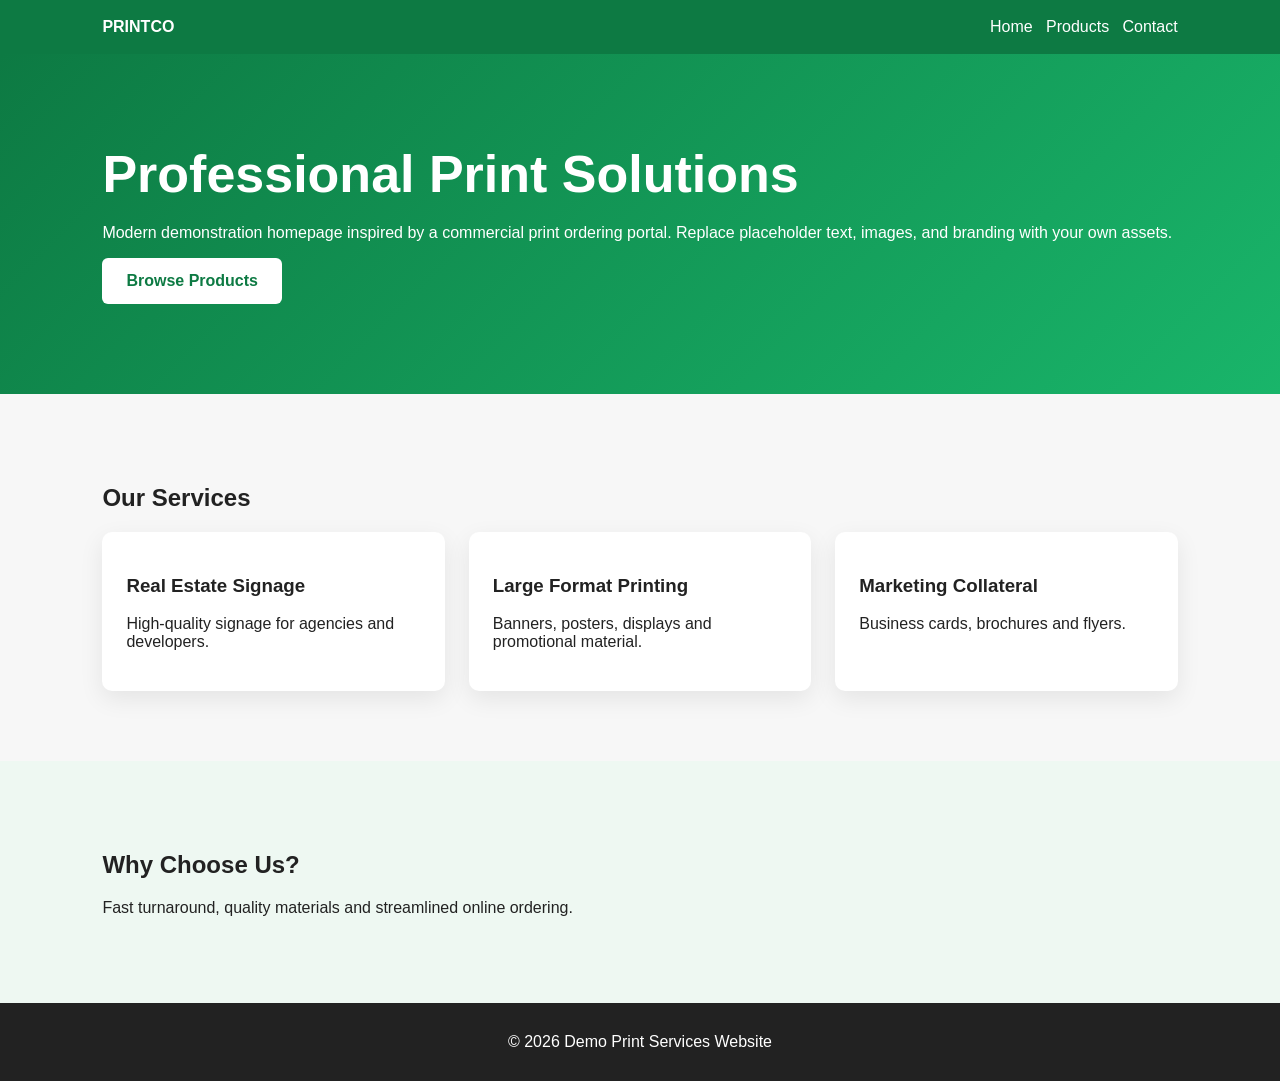
<file: index (2).html>
<!DOCTYPE html>
<html lang="en">
<head>
<meta charset="UTF-8">
<meta name="viewport" content="width=device-width, initial-scale=1.0">
<title>Print Services Landing Page</title>
<style>
body{margin:0;font-family:Arial,sans-serif;background:#f7f7f7;color:#222}
header{background:#0d7a43;color:#fff;padding:18px 8%}
nav{display:flex;justify-content:space-between;align-items:center}
.hero{padding:90px 8%;background:linear-gradient(135deg,#0d7a43,#19b56a);color:#fff}
.hero h1{font-size:52px;margin:0 0 20px}
.btn{display:inline-block;background:#fff;color:#0d7a43;padding:14px 24px;border-radius:6px;text-decoration:none;font-weight:bold}
section{padding:70px 8%}
.cards{display:grid;grid-template-columns:repeat(auto-fit,minmax(220px,1fr));gap:24px}
.card{background:#fff;padding:24px;border-radius:10px;box-shadow:0 8px 24px rgba(0,0,0,.08)}
footer{background:#222;color:#fff;padding:30px 8%;text-align:center}
</style>
</head>
<body>
<header><nav><strong>PRINTCO</strong><div>Home &nbsp; Products &nbsp; Contact</div></nav></header>
<section class="hero">
<h1>Professional Print Solutions</h1>
<p>Modern demonstration homepage inspired by a commercial print ordering portal. Replace placeholder text, images, and branding with your own assets.</p>
<a class="btn" href="#">Browse Products</a>
</section>
<section>
<h2>Our Services</h2>
<div class="cards">
<div class="card"><h3>Real Estate Signage</h3><p>High-quality signage for agencies and developers.</p></div>
<div class="card"><h3>Large Format Printing</h3><p>Banners, posters, displays and promotional material.</p></div>
<div class="card"><h3>Marketing Collateral</h3><p>Business cards, brochures and flyers.</p></div>
</div>
</section>
<section style="background:#eef8f2">
<h2>Why Choose Us?</h2>
<p>Fast turnaround, quality materials and streamlined online ordering.</p>
</section>
<footer>&copy; 2026 Demo Print Services Website</footer>
</body>
</html>
</file>
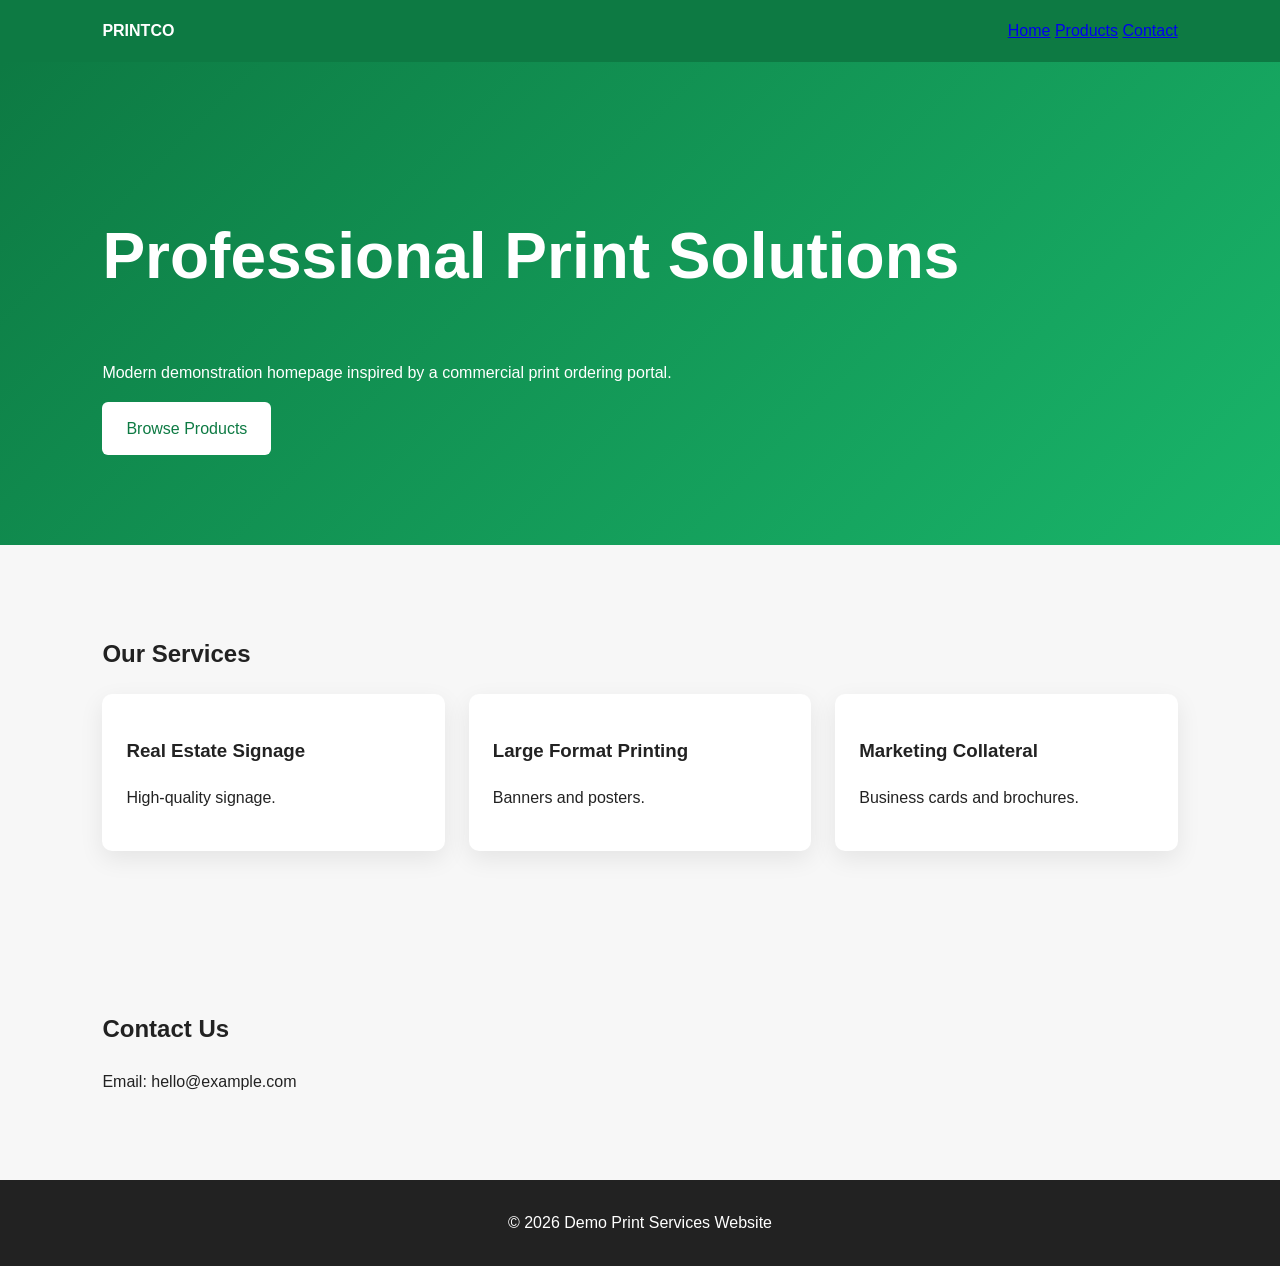
<file: index(5).html>
<!DOCTYPE html>
<html lang="en">
<head>
<meta charset="UTF-8">
<meta name="viewport" content="width=device-width, initial-scale=1.0">
<title>Print Services Landing Page</title>
<link rel="stylesheet" href="style.css">
</head>
<body>

<header>
  <nav>
    <strong>PRINTCO</strong>
    <div>
      <a href="#home">Home</a>
      <a href="#services">Products</a>
      <a href="#contact">Contact</a>
    </div>
  </nav>
</header>

<section id="home" class="hero">
  <h1>Professional Print Solutions</h1>
  <p>Modern demonstration homepage inspired by a commercial print ordering portal.</p>
  <a class="btn" href="#services">Browse Products</a>
</section>

<section id="services">
  <h2>Our Services</h2>
  <div class="cards">
    <div class="card"><h3>Real Estate Signage</h3><p>High-quality signage.</p></div>
    <div class="card"><h3>Large Format Printing</h3><p>Banners and posters.</p></div>
    <div class="card"><h3>Marketing Collateral</h3><p>Business cards and brochures.</p></div>
  </div>
</section>

<section id="contact">
  <h2>Contact Us</h2>
  <p>Email: hello@example.com</p>
</section>

<footer>&copy; 2026 Demo Print Services Website</footer>

<script src="main.js"></script>
</body>
</html>
</file>
<file: style.css>
:root{--green:#0d7a43;--green2:#19b56a}
*{box-sizing:border-box}body{margin:0;font-family:Arial,sans-serif;background:#f7f7f7;color:#222;line-height:1.6}
header{background:var(--green);color:#fff;padding:18px 8%;position:sticky;top:0}
nav{display:flex;justify-content:space-between;align-items:center}
.hero{padding:90px 8%;background:linear-gradient(135deg,var(--green),var(--green2));color:#fff}
.hero h1{font-size:clamp(2.5rem,5vw,4rem)}
.btn{display:inline-block;background:#fff;color:var(--green);padding:14px 24px;border-radius:6px;text-decoration:none;transition:.25s}
.btn:hover{transform:translateY(-2px)}
section{padding:70px 8%}
.cards{display:grid;grid-template-columns:repeat(auto-fit,minmax(220px,1fr));gap:24px}
.card{background:#fff;padding:24px;border-radius:10px;box-shadow:0 8px 24px rgba(0,0,0,.08);transition:.25s}
.card:hover{transform:translateY(-6px)}
footer{background:#222;color:#fff;padding:30px 8%;text-align:center}
.fade-in{opacity:0;transform:translateY(24px);transition:.7s}
.fade-in.visible{opacity:1;transform:none}
</file>
